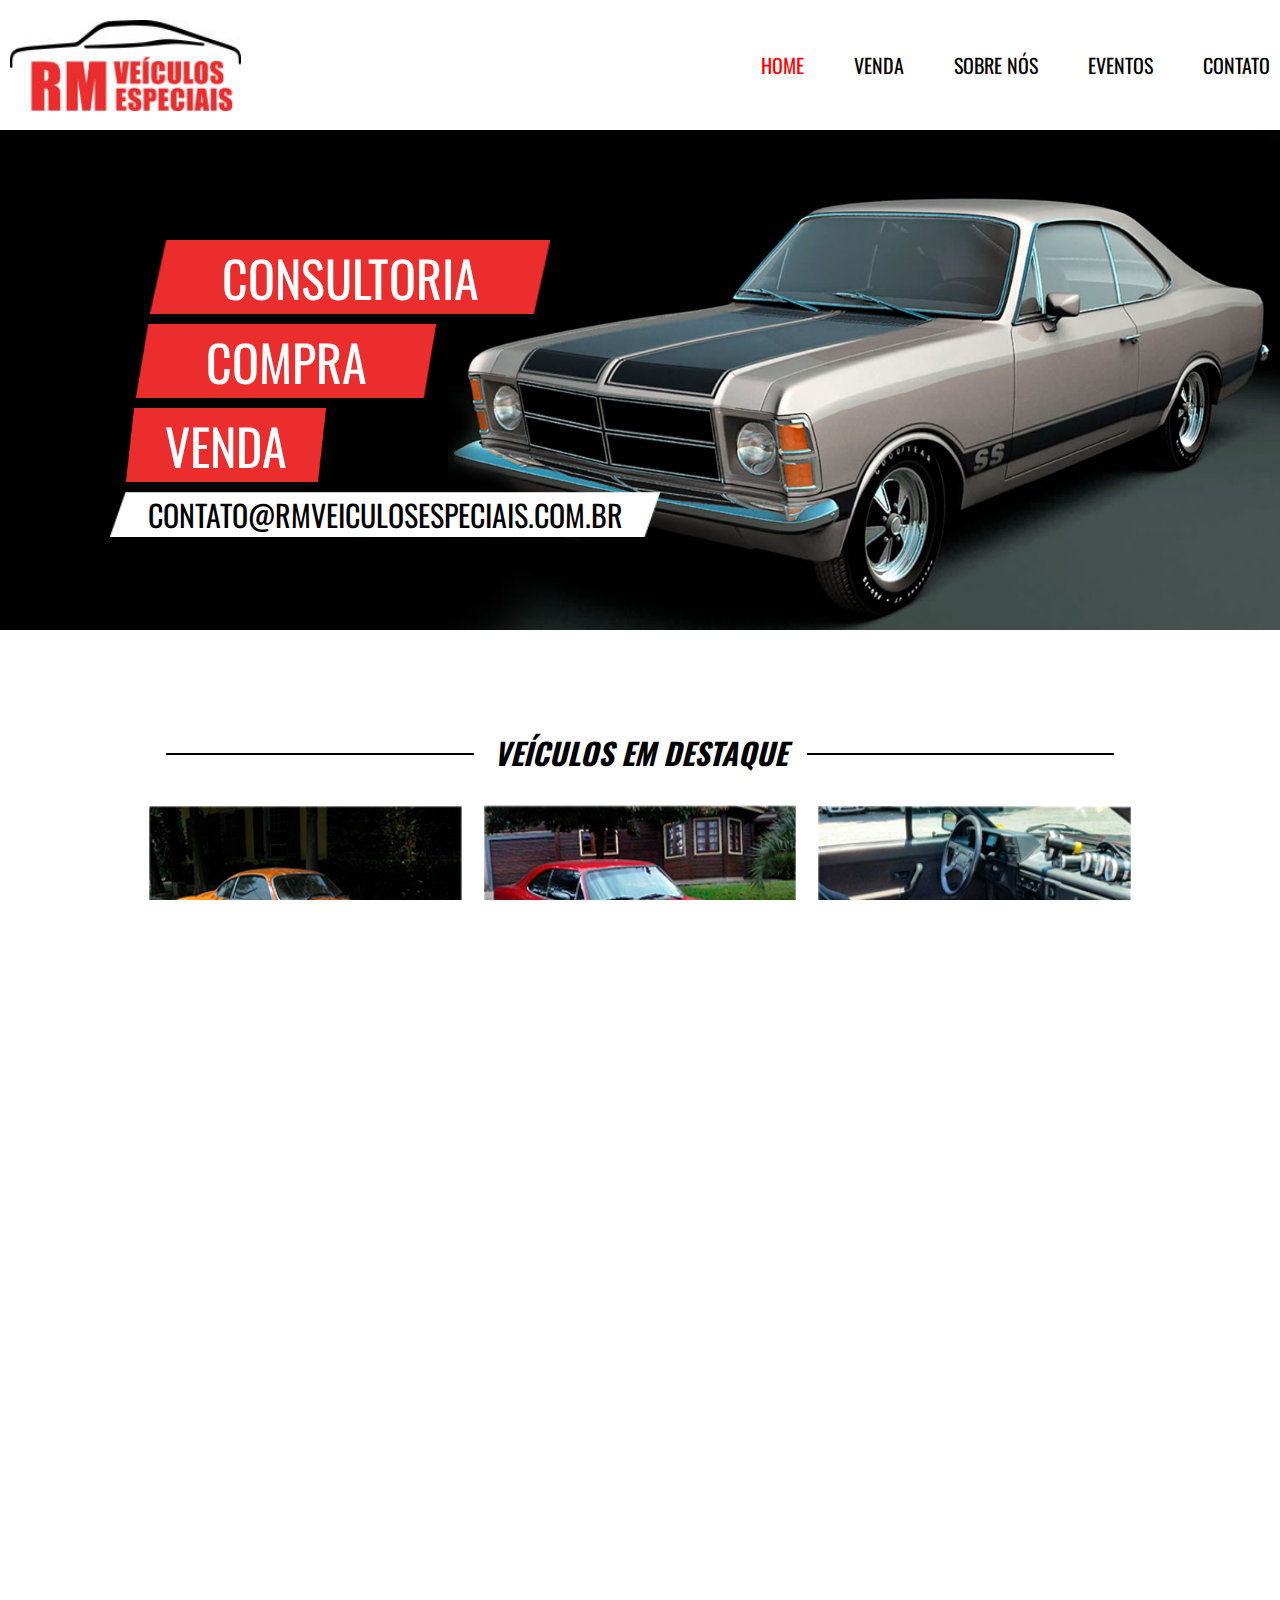
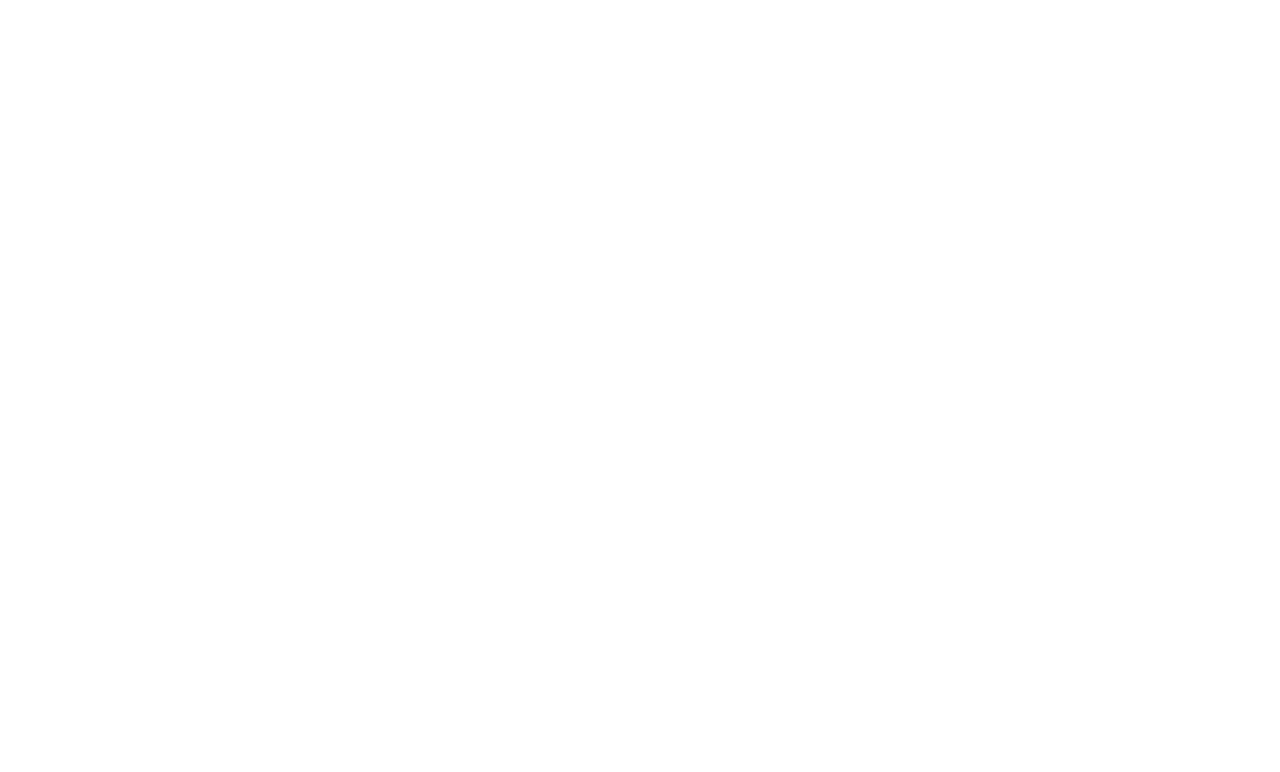
<file: index.html>
<!doctype html>
<html>
<head>
    <title>Nome da Empresa</title>
    <meta name="author" content="Rafael Aurichi">
    <meta name="keywords" content="">
    <meta name="description" content="">
    <meta charset="utf-8">
    <meta name="viewport" content="width=device-width, initial-scale=1.0, maximum-scale=1.0">
    <link rel="stylesheet" href="style.css" type="text/css">
    <style>
        @import url('https://fonts.googleapis.com/css2?family=Oswald:wght@200;300;400;600;700&display=swap');
    </style> 
</head>
<body>
    <header>
        <div class="container">
            <div class="logo"></div><!--logo-->
            <nav class="desktop">
                <ul>
                    <li><a style="color: red;" href="index.html">HOME</a></li>
                    <li><a href="venda.html">VENDA</a></li>
                    <li><a href="sobre.html">SOBRE NÓS</a></li>
                    <li><a href="eventos.html">EVENTOS</a></li>
                    <li class="last"><a href="#contato">CONTATO</a></li>
                </ul>
            </nav><!--desktop-->

            <nav class="mobile">
                <ul>
                    <li><a style="color: red;" href="index.html">HOME</a></li>
                    <li><a href="venda.html">VENDA</a></li>
                    <li><a href="sobre.html">SOBRE NÓS</a></li>
                    <li><a href="eventos.html">EVENTOS</a></li>
                    <li class="last"><a href="#contato">CONTATO</a></li>
                </ul>
            </nav><!--mobile-->
            <div class="clear"></div>
        </div><!--conteiner-->
    </header>

    <section class="banner">
        <div class="container">
            <div class="texto-banner">
                <div class="box-text">
                    <p>CONSULTORIA</p>
                </div>
                <div class="box-text">
                    <p>COMPRA</p>
                </div>
                <div class="box-text">
                    <p>VENDA</p>
                </div>
                <div class="box-text-white">
                    <p>CONTATO@RMVEICULOSESPECIAIS.COM.BR</p>
                </div>
            </div><!--texto-banner-->
        </div><!--container-->
    </section><!--banner-->

    <section class="venda">
        <div class="container">
            <div class="titulo">
                <div class="line"></div>
                <h2>VEÍCULOS EM DESTAQUE</h2>
                <div class="line"></div>
            </div><!--titulo-->

            <div class="info-venda">
                <div class="carro">
                    <div class="img" style="background-image: url(imagens/carro1.png);"></div>
                    <h2>
                        Volkswagen Karmann-ghia
                    </h2>
                    <p>1.6 8v, Gasolina, 2P, Manual 1969</p>
                    <div class="btn">
                        <button href="" name="destalhes" value="Mais detalhes">Mais detalhes</button>
                    </div><!--btn-->
                </div><!--carro-->

                <div class="carro">
                    <div class="img" style="background-image: url(imagens/carro2.png);"></div>
                    <h2>
                        Chevrolet Opala
                    </h2>
                    <p>4cc, Bancos de Corvin, 2.5 1980</p>
                    <div class="btn">
                        <button href="" name="destalhes" value="Mais detalhes">Mais detalhes</button>
                    </div><!--btn-->
                </div><!--carro-->

                <div class="carro">
                    <div class="img" style="background-image: url(imagens/carro3.png);"></div>
                    <h2>
                        Volkswagen Gol GTS
                    </h2>
                    <p>Turbo forjado, xenon e alturas legalizadas, 1991</p>
                    <div class="btn">
                        <button href="" name="destalhes" value="Mais detalhes">Mais detalhes</button>
                    </div><!--btn-->
                </div><!--carro-->
            </div><!--info-venda-->
        </div><!--container-->
    </section><!--venda-->

    <section class="servicos-depoimentos">
        <div class="servicos">
            <div class="container">
                <div class="text-servicos">
                    <h2>Serviços</h2>
                    <ul>
                        <li>Compra</li>
                        <li>Venda</li>
                        <li>Consignação</li>
                        <li>Consultoria de veículos</li>
                        <li>Indicação de mecânicos e peças</li>
                    </ul>
                    <button name="saiba_mais" value="acao"><a href="sobre.html"> Saiba mais</a></button>
                </div><!--text-servicos-->
                
            </div><!--container-->
        </div><!--servicos-->

        <div class="depoimentos">
            <div class="container">
                <div class="text-depoimentos">
                    <h2>Depoimentos</h2>
                    <p>
                        "O Rafael foi muito atencioso, me buscou no aeroporto
                        e garatiu toda comodidade e conforto no almoço, no transfer,
                        na visita ao veículo e durante o test-drive"
                    </p>
                    <div class="footer">
                        <img src="imagens/left-arrow.png" alt="">
                        <img src="imagens/right-arrow.png" alt="">
                        <p>Gustavo Teixeira - Colecionador</p>
                    </div><!--footer-->
                </div><!--text-depoimentos-->
            </div><!--container-->
        </div><!--depoimentos-->
    </section><!--servicos-depoimentos-->

    <section class="form" id="contato">
        <div class="container">
            <div class="titulo">
                <div class="line"></div>
                <h2>CONTATO</h2>
                <div class="line"></div>
            </div><!--titulo-->
            <form>
                <div class="nome">
                    <input type="text" value(hidden)="Nome" name="nome" placeholder="nome">
                </div><!--nome-->

                <div class="email-tel">
                    <div class="email">
                        <input type="text" value(hidden)="Email" name="email" placeholder="email">
                    </div><!--email-->
                    <div class="telefone">
                        <input type="text" value(hidden)="Telefone" name="telefone" placeholder="telefone">
                    </div><!--telefone-->
                </div><!--email-tel-->

                <div class="mesage">
                    <textarea name="mesagem" placeholder="mensagem"></textarea>
                </div><!--mesage-->
                <div class="botao">
                    <input type="submit" name="acao" value="Enviar">
                </div><!--botao-->
            </form>
        </div><!--container-->
     </section><!--form-->
</body>

<footer>
    <div class="container">
        <nav class="footer">
            <ul>
                <li><a style="color: red;" href="index.html">HOME</a></li>
                <li><a href="venda.html">VENDA</a></li>
                <li><a href="sobre.html">SOBRE NÓS</a></li>
                <li><a href="eventos.html">EVENTOS</a></li>
                <li class="last"><a href="#contato">CONTATO</a></li>
            </ul>
        </nav><!--footer-->
        <p>
            Todos os direitos reservados à <stong>RM Veículos Especiais</stong>
        </p>
    </div><!--container-->
</footer>
</html>
</file>
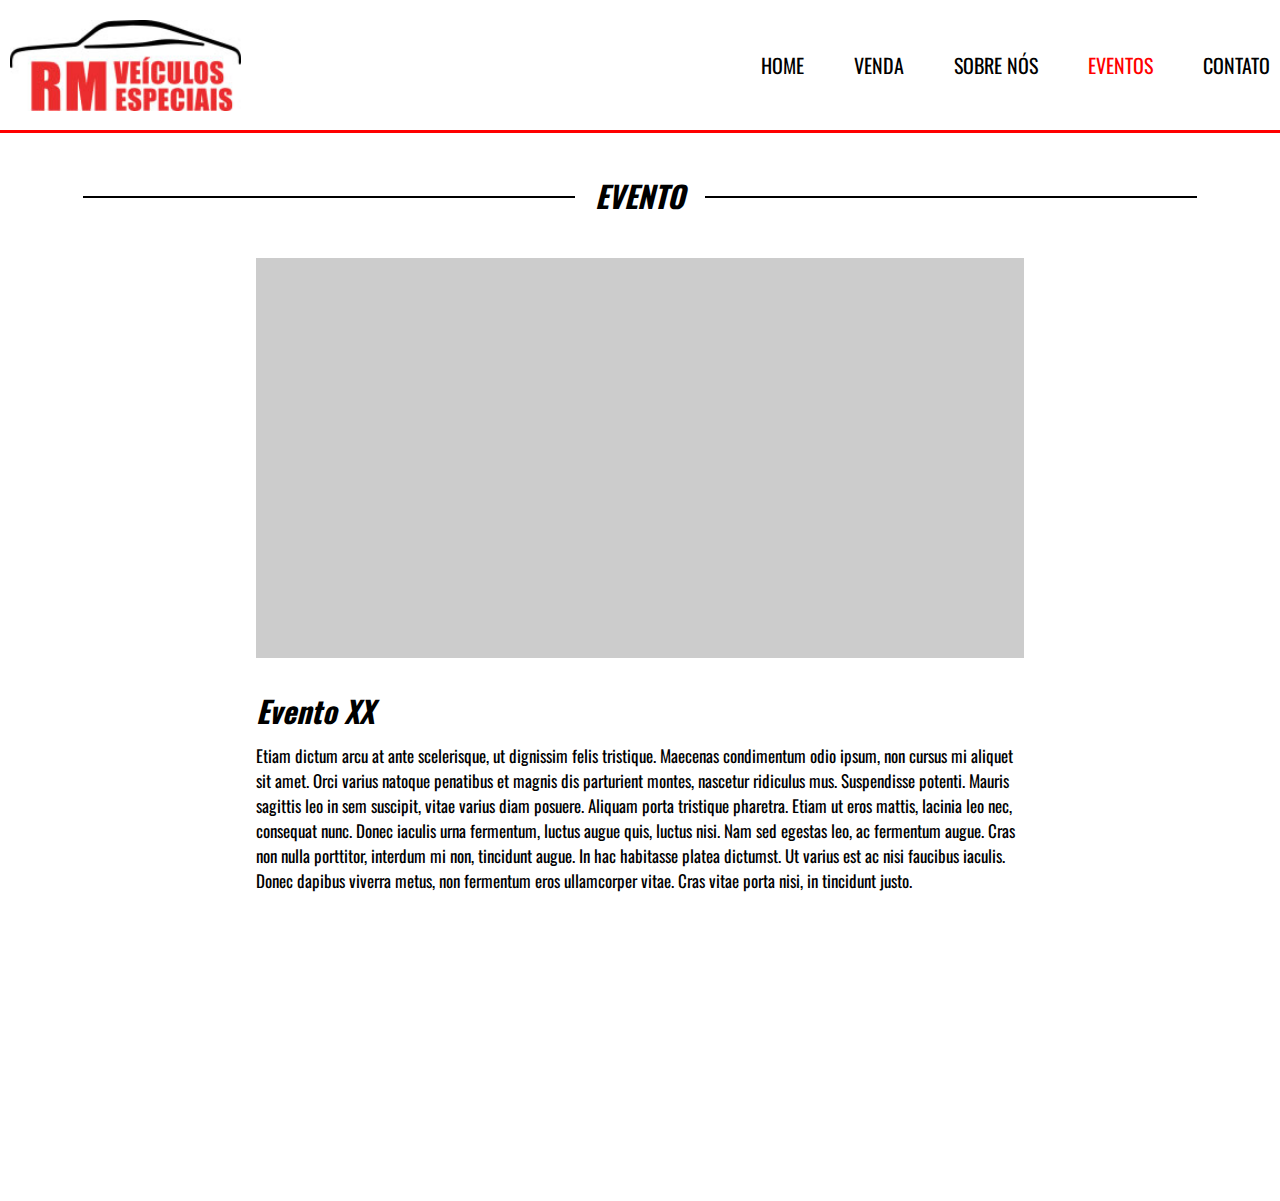
<file: detalhe-evento.html>
<!doctype html>
<html>
<head>
    <title>Nome da Empresa</title>
    <meta name="author" content="Rafael Aurichi">
    <meta name="keywords" content="">
    <meta name="description" content="">
    <meta charset="utf-8">
    <meta name="viewport" content="width=device-width, initial-scale=1.0, maximum-scale=1.0">
    <link rel="stylesheet" href="style.css" type="text/css">
    <style>
        @import url('https://fonts.googleapis.com/css2?family=Oswald:wght@200;300;400;600;700&display=swap');
    </style> 
</head>
<body>
    <header>
        <div class="container">
            <div class="logo"></div><!--logo-->
            <nav class="desktop">
                <ul>
                    <li><a href="index.html">HOME</a></li>
                    <li><a href="venda.html">VENDA</a></li>
                    <li><a href="sobre.html">SOBRE NÓS</a></li>
                    <li><a style="color: red;" href="eventos.html">EVENTOS</a></li>
                    <li class="last"><a href="index.html #contato">CONTATO</a></li>
                </ul>
            </nav><!--desktop-->

            <nav class="mobile">
                <ul>
                    <li><a href="index.html">HOME</a></li>
                    <li><a href="venda.html">VENDA</a></li>
                    <li><a href="sobre.html">SOBRE NÓS</a></li>
                    <li><a style="color: red;" href="eventos.html">EVENTOS</a></li>
                    <li class="last"><a href="index.html #contato">CONTATO</a></li>
                </ul>
            </nav><!--mobile-->
            <div class="clear"></div>
        </div><!--conteiner-->
    </header>
    <div class="border-header"></div>

    <div class="titulo2">
        <div class="line3"></div>
        <h2>EVENTO</h2>
        <div class="line3"></div>
    </div><!--titulo2-->

    <div class="container">
        <div class="img-detalhe-evento"></div>
        <div class="cotent-texto-detalhe-evento">
            <h2>Evento XX</h2>
            <p>Etiam dictum arcu at ante scelerisque, ut dignissim felis tristique. Maecenas condimentum odio ipsum, non cursus mi aliquet sit amet. Orci varius natoque penatibus et magnis dis parturient montes, nascetur ridiculus mus. Suspendisse potenti. Mauris sagittis leo in sem suscipit, vitae varius diam posuere. Aliquam porta tristique pharetra. Etiam ut eros mattis, lacinia leo nec, consequat nunc. Donec iaculis urna fermentum, luctus augue quis, luctus nisi. Nam sed egestas leo, ac fermentum augue. Cras non nulla porttitor, interdum mi non, tincidunt augue. In hac habitasse platea dictumst. Ut varius est ac nisi faucibus iaculis. Donec dapibus viverra metus, non fermentum eros ullamcorper vitae. Cras vitae porta nisi, in tincidunt justo. </p>
            <h2 style="color: rgb(32, 32, 32); font-size: 25px; margin-bottom: 70px;">Local: Rua Laranjeiras da Cruz<br/>Data: <sapn style="color: red;">29/13</sapn></h2>
            <p><a href="eventos.html" style="margin-top: 30px;"><span style="font-size: 20px;"><</span> Voltar para EVENTOS</a></p>
        </div><!--cotent-texto-detalhe-evento-->
    </div><!--container-->

</body>
<footer>
    <div class="container">
        <nav class="footer">
            <ul>
                <li><a href="index.html">HOME</a></li>
                <li><a href="venda.html">VENDA</a></li>
                <li><a href="sobre.html">SOBRE NÓS</a></li>
                <li><a style="color: red;" href="eventos.html">EVENTOS</a></li>
                <li class="last"><a href="index.html #contato">CONTATO</a></li>
            </ul>
        </nav><!--footer-->
        <p>
            Todos os direitos reservados à <stong>RM Veículos Especiais</stong>
        </p>
    </div><!--container-->
</footer>
</html>
</file>
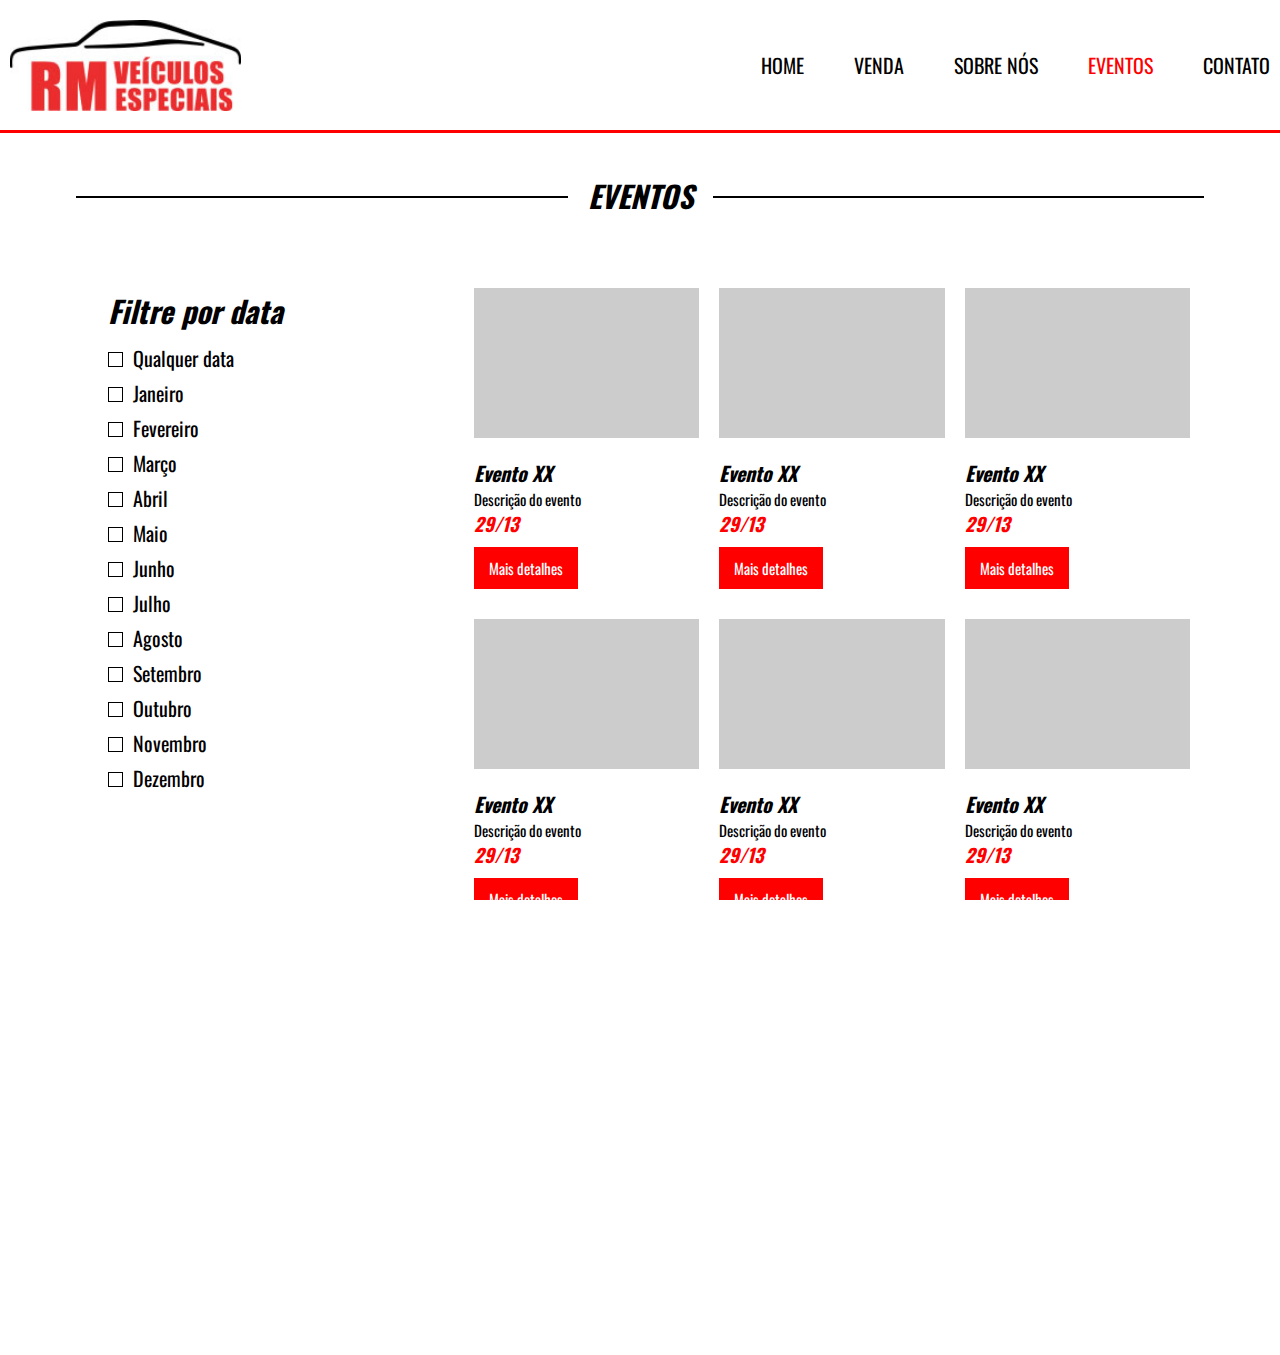
<file: eventos.html>
<!doctype html>
<html>
<head>
    <title>Nome da Empresa</title>
    <meta name="author" content="Rafael Aurichi">
    <meta name="keywords" content="">
    <meta name="description" content="">
    <meta charset="utf-8">
    <meta name="viewport" content="width=device-width, initial-scale=1.0, maximum-scale=1.0">
    <link rel="stylesheet" href="style.css" type="text/css">
    <style>
        @import url('https://fonts.googleapis.com/css2?family=Oswald:wght@200;300;400;600;700&display=swap');
    </style> 
</head>
<body>
    <header>
        <div class="container">
            <div class="logo"></div><!--logo-->
            <nav class="desktop">
                <ul>
                    <li><a href="index.html">HOME</a></li>
                    <li><a href="venda.html">VENDA</a></li>
                    <li><a href="sobre.html">SOBRE NÓS</a></li>
                    <li><a style="color: red;" href="eventos.html">EVENTOS</a></li>
                    <li class="last"><a href="index.html #contato">CONTATO</a></li>
                </ul>
            </nav><!--desktop-->

            <nav class="mobile">
                <ul>
                    <li><a href="index.html">HOME</a></li>
                    <li><a href="venda.html">VENDA</a></li>
                    <li><a href="sobre.html">SOBRE NÓS</a></li>
                    <li><a style="color: red;" href="eventos.html">EVENTOS</a></li>
                    <li class="last"><a href="index.html #contato">CONTATO</a></li>
                </ul>
            </nav><!--mobile-->
            <div class="clear"></div>
        </div><!--conteiner-->
    </header>
    <div class="border-header"></div>

    <div class="titulo2">
        <div class="line3"></div>
        <h2>EVENTOS</h2>
        <div class="line3"></div>
    </div><!--titulo2-->

    <div class="sidebar">
        <div class="data">
            <h2>
                Filtre por data
            </h2>
            <div class="opcoes">
                <ul>
                    <li>
                        <input type="radio" name="mes" value="todos"><span>Qualquer data</span>
                    </li>
                    <li>
                        <input type="radio" name="mes" value="janeiro"><span>Janeiro</span>
                    </li>
                    <li>
                        <input type="radio" name="mes" value="fevereiro"><span>Fevereiro</span>
                    </li>
                    <li>
                        <input type="radio" name="mes" value="março"><span>Março</span>
                    </li>
                    <li>
                        <input type="radio" name="mes" value="abril"><span>Abril</span>
                    </li>
                    <li>
                        <input type="radio" name="mes" value="maio"><span>Maio</span>
                    </li>
                    <li>
                        <input type="radio" name="mes" value="junho"><span>Junho</span>
                    </li>
                    <li>
                        <input type="radio" name="mes" value="julho"><span>Julho</span>
                    </li>
                    <li>
                        <input type="radio" name="mes" value="agosto"><span>Agosto</span>
                    </li>
                    <li>
                        <input type="radio" name="mes" value="setembro"><span>Setembro</span>
                    </li>
                    <li>
                        <input type="radio" name="mes" value="outubro"><span>Outubro</span>
                    </li>
                    <li>
                        <input type="radio" name="mes" value="novembro"><span>Novembro</span>
                    </li>
                    <li>
                        <input type="radio" name="mes" value="dezembro"><span>Dezembro</span>
                    </li>
                </ul>    
            </div><!--opcoes-->
        </div><!--data-->
    </div><!--sidebar-->

    <section class="eventos">
        <div class="info-eventos">
            <div class="evento">
                <div class="img" style="background-color: #ccc;"></div>
                <h2>
                    Evento XX
                </h2>
                <p>Descrição do evento</p>
                <h3 style="font-weight: 900; color: red; font-style: italic;">29/13</h3>
                <div class="btn">
                    <button name="destalhes" value="Mais detalhes"><a href="detalhe-evento.html">Mais detalhes</a></button>
                </div><!--btn-->
            </div><!--evento-->

            <div class="evento">
                <div class="img" style="background-color: #ccc;"></div>
                <h2>
                    Evento XX
                </h2>
                <p>Descrição do evento</p>
                
                <h3 style="font-weight: 900; color: red; font-style: italic;">29/13</h3>
                <div class="btn">
                    <button name="destalhes" value="Mais detalhes"><a href="detalhe-evento.html">Mais detalhes</a></button>
                </div><!--btn-->
            </div><!--evento-->

            <div class="evento">
                <div class="img" style="background-color: #ccc;"></div>
                <h2>
                    Evento XX
                </h2>
                <p>Descrição do evento</p>
                
                <h3 style="font-weight: 900; color: red; font-style: italic;">29/13</h3>
                <div class="btn">
                    <button name="destalhes" value="Mais detalhes"><a href="detalhe-evento.html">Mais detalhes</a></button>
                </div><!--btn-->
            </div><!--evento-->
        </div><!--info-eventos-->

        <div class="info-eventos">
            <div class="evento">
                <div class="img" style="background-color: #ccc;"></div>
                <h2>
                    Evento XX
                </h2>
                <p>Descrição do evento</p>
                
                <h3 style="font-weight: 900; color: red; font-style: italic;">29/13</h3>
                <div class="btn">
                    <button name="destalhes" value="Mais detalhes"><a href="detalhe-evento.html">Mais detalhes</a></button>
                </div><!--btn-->
            </div><!--evento-->

            <div class="evento">
                <div class="img" style="background-color: #ccc;"></div>
                <h2>
                    Evento XX
                </h2>
                <p>Descrição do evento</p>
                
                <h3 style="font-weight: 900; color: red; font-style: italic;">29/13</h3>
                <div class="btn">
                    <button name="destalhes" value="Mais detalhes"><a href="detalhe-evento.html">Mais detalhes</a></button>
                </div><!--btn-->
            </div><!--evento-->

            <div class="evento">
                <div class="img" style="background-color: #ccc;"></div>
                <h2>
                    Evento XX
                </h2>
                <p>Descrição do evento</p>
                
                <h3 style="font-weight: 900; color: red; font-style: italic;">29/13</h3>
                <div class="btn">
                    <button name="destalhes" value="Mais detalhes"><a href="detalhe-evento.html">Mais detalhes</a></button>
                </div><!--btn-->
            </div><!--evento-->
        </div><!--info-eventos-->

        <div class="info-eventos">
            <div class="evento">
                <div class="img" style="background-color: #ccc;"></div>
                <h2>
                    Evento XX
                </h2>
                <p>Descrição do evento</p>
                
                <h3 style="font-weight: 900; color: red; font-style: italic;">29/13</h3>
                <div class="btn">
                    <button name="destalhes" value="Mais detalhes"><a href="detalhe-evento.html">Mais detalhes</a></button>
                </div><!--btn-->
            </div><!--evento-->

            <div class="evento">
                <div class="img" style="background-color: #ccc;"></div>
                <h2>
                    Evento XX
                </h2>
                <p>Descrição do evento</p>
                <h3 style="font-weight: 900; color: red; font-style: italic;">29/13</h3>
                <div class="btn">
                    <button name="destalhes" value="Mais detalhes"><a href="detalhe-evento.html">Mais detalhes</a></button>
                </div><!--btn-->
            </div><!--evento-->

            <div class="evento">
                <div class="img" style="background-color: #ccc;"></div>
                <h2>
                    Evento XX
                </h2>
                <p>Descrição do evento</p>
                <h3 style="font-weight: 900; color: red; font-style: italic;">29/13</h3>
                <div class="btn">
                    <button name="destalhes" value="Mais detalhes"><a href="detalhe-evento.html">Mais detalhes</a></button>
                </div><!--btn-->
            </div><!--evento-->
        </div><!--info-eventos-->
    </section><!--eventos-->

</body>
<footer>
    <div class="container">
        <nav class="footer">
            <ul>
                <li><a href="index.html">HOME</a></li>
                <li><a href="venda.html">VENDA</a></li>
                <li><a href="sobre.html">SOBRE NÓS</a></li>
                <li><a style="color: red;" href="eventos.html">EVENTOS</a></li>
                <li class="last"><a href="index.html #contato">CONTATO</a></li>
            </ul>
        </nav><!--footer-->
        <p>
            Todos os direitos reservados à <stong>RM Veículos Especiais</stong>
        </p>
    </div><!--container-->
</footer>
</html>
</file>
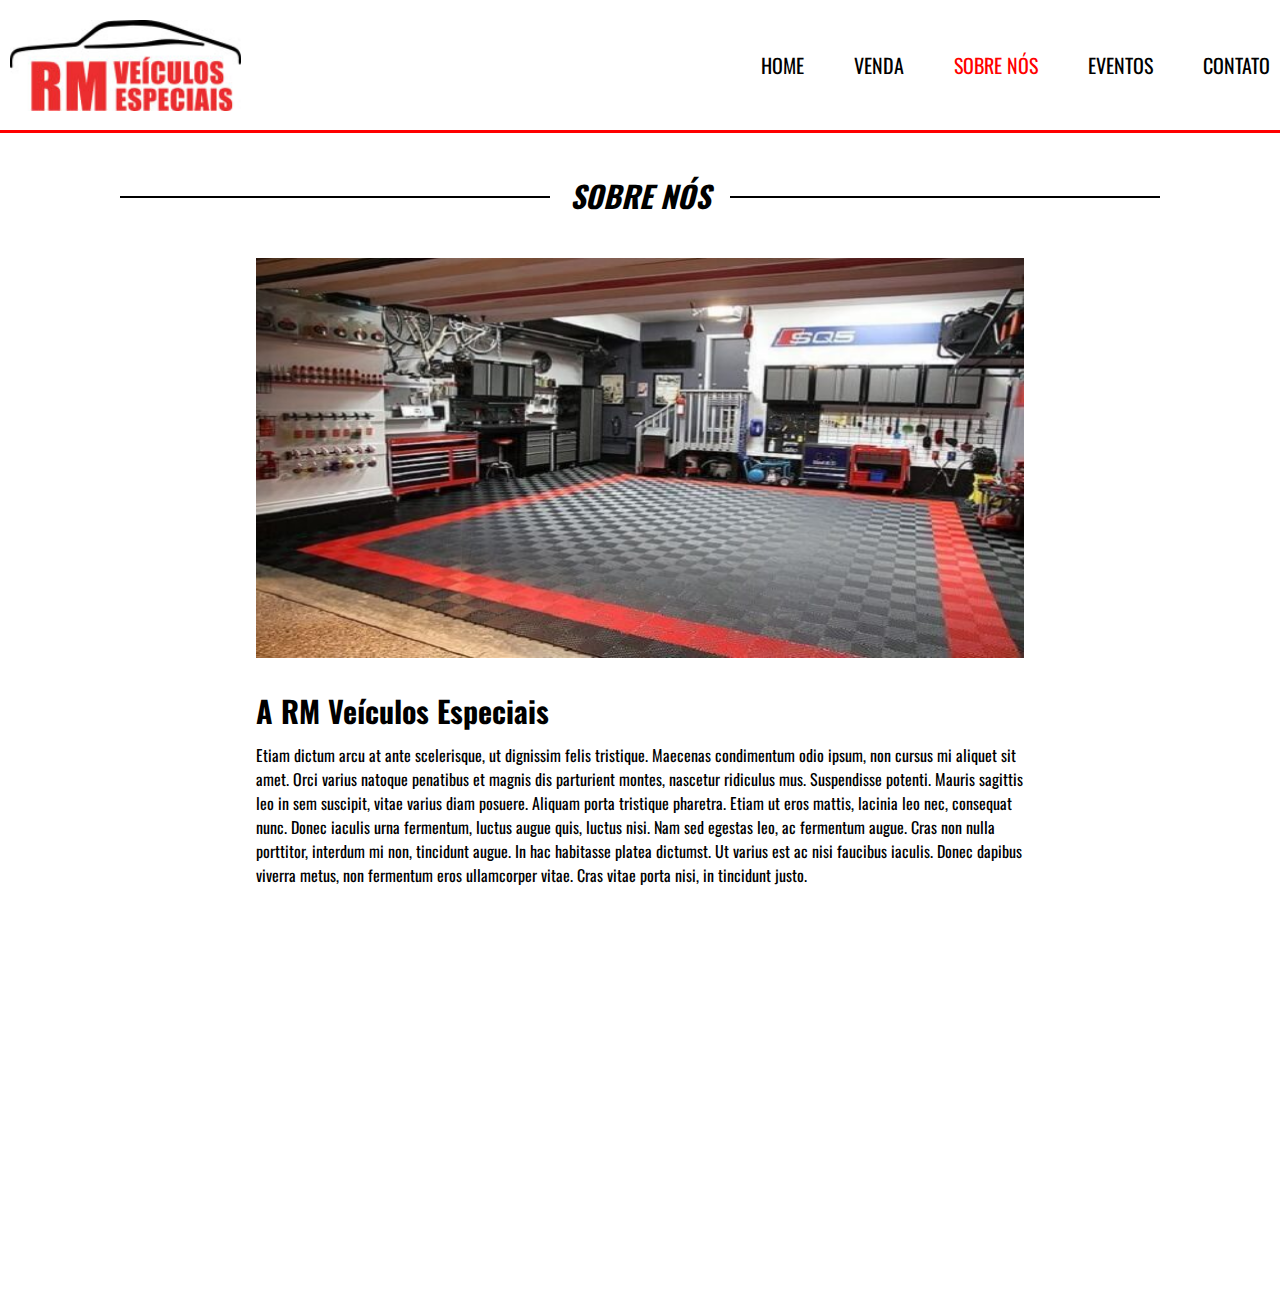
<file: sobre.html>
<!doctype html>
<html>
<head>
    <title>Nome da Empresa</title>
    <meta name="author" content="Rafael Aurichi">
    <meta name="keywords" content="">
    <meta name="description" content="">
    <meta charset="utf-8">
    <meta name="viewport" content="width=device-width, initial-scale=1.0, maximum-scale=1.0">
    <link rel="stylesheet" href="style.css" type="text/css">
    <style>
        @import url('https://fonts.googleapis.com/css2?family=Oswald:wght@200;300;400;600;700&display=swap');
    </style> 
</head>
<body>
    <header>
        <div class="container">
            <div class="logo"></div><!--logo-->
            <nav class="desktop">
                <ul>
                    <li><a href="index.html">HOME</a></li>
                    <li><a href="venda.html">VENDA</a></li>
                    <li><a style="color: red;" href="sobre.html">SOBRE NÓS</a></li>
                    <li><a href="eventos.html">EVENTOS</a></li>
                    <li class="last"><a href="index.html #contato">CONTATO</a></li>
                </ul>
            </nav><!--desktop-->

            <nav class="mobile">
                <ul>
                    <li><a href="index.html">HOME</a></li>
                    <li><a href="venda.html">VENDA</a></li>
                    <li><a style="color: red;" href="sobre.html">SOBRE NÓS</a></li>
                    <li><a href="eventos.html">EVENTOS</a></li>
                    <li class="last"><a href="index.html #contato">CONTATO</a></li>
                </ul>
            </nav><!--mobile-->
            <div class="clear"></div>
        </div><!--conteiner-->
    </header>
    <div class="border-header"></div>

    <div class="titulo2">
        <div class="line2"></div>
        <h2>SOBRE NÓS</h2>
        <div class="line2"></div>
    </div><!--titulo2-->
    
    <div class="container">
        <div class="content-sobre">
            <div class="img-1-sobre"></div>
            <div class="texto-1-sobre">
                <h2>A RM Veículos Especiais</h2>
                <p>
                    Etiam dictum arcu at ante scelerisque, ut dignissim felis tristique. Maecenas condimentum odio ipsum, non cursus mi aliquet sit amet. Orci varius natoque penatibus et magnis dis parturient montes, nascetur ridiculus mus. Suspendisse potenti. Mauris sagittis leo in sem suscipit, vitae varius diam posuere. Aliquam porta tristique pharetra. Etiam ut eros mattis, lacinia leo nec, consequat nunc. Donec iaculis urna fermentum, luctus augue quis, luctus nisi. Nam sed egestas leo, ac fermentum augue. Cras non nulla porttitor, interdum mi non, tincidunt augue. In hac habitasse platea dictumst. Ut varius est ac nisi faucibus iaculis. Donec dapibus viverra metus, non fermentum eros ullamcorper vitae. Cras vitae porta nisi, in tincidunt justo. 
                </p>
            </div><!--texto-1-sobre-->

            <div class="texto-2-sobre">
                <div class="img-2-sobre">FOTO DO DONO</div>
                <div class="content-text-2-sobre">
                    <h2>Palavra do Dono</h2>
                    <p>
                        Lorem ipsum dolor sit amet, consectetur adipiscing elit. Nulla vel risus ex. Nulla commodo non turpis id sagittis. Nunc ex enim, ornare non bibendum a, consequat dapibus ante. Suspendisse potenti. Phasellus ac risus et justo ultrices blandit. Aliquam erat volutpat. Vivamus aliquam suscipit diam, nec rutrum lectus aliquet et. Donec a sem ut dui imperdiet venenatis quis et libero. Maecenas at sodales ipsum. 
                    </p>
                </div><!--content-text-2-sobre-->
            </div><!--texto-2-sobre-->
        </div><!--content-sobre-->
    </div><!--container-->
</body>

<footer>
    <div class="container">
        <nav class="footer">
            <ul>
                <li><a href="index.html">HOME</a></li>
                <li><a href="venda.html">VENDA</a></li>
                <li><a style="color: red;" href="sobre.html">SOBRE NÓS</a></li>
                <li><a href="eventos.html">EVENTOS</a></li>
                <li class="last"><a href="index.html #contato">CONTATO</a></li>
            </ul>
        </nav><!--footer-->
        <p>
            Todos os direitos reservados à <stong>RM Veículos Especiais</stong>
        </p>
    </div><!--container-->
</footer>
</html>
</file>
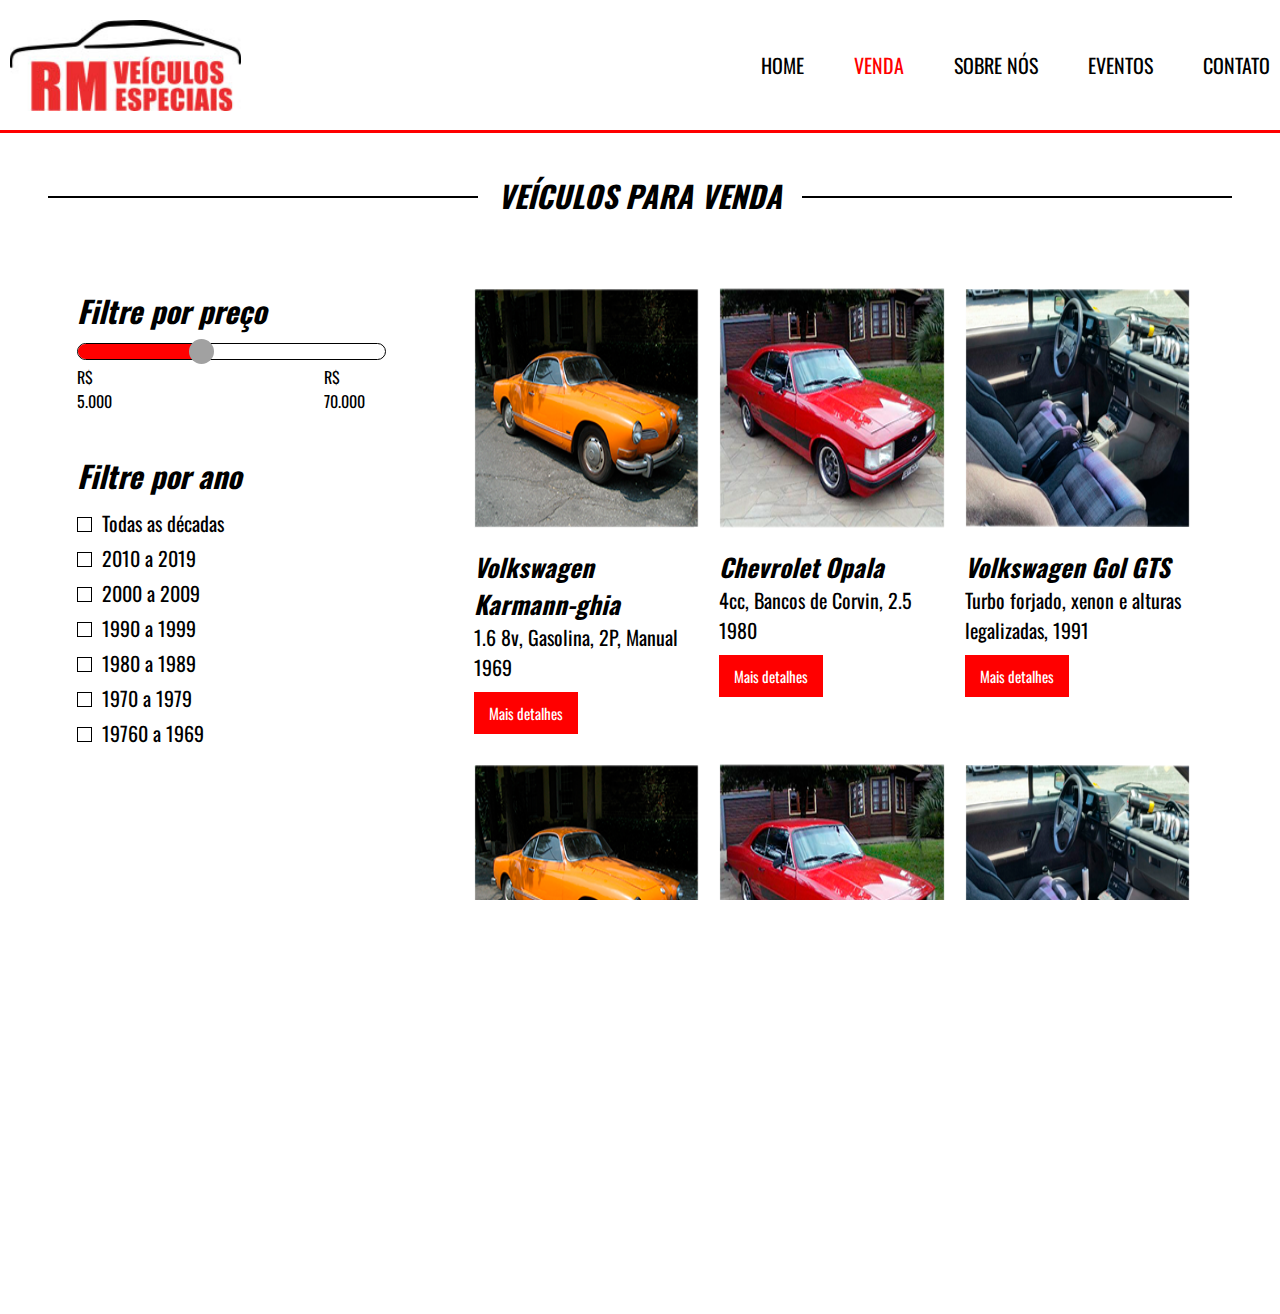
<file: venda.html>
<!doctype html>
<html>
<head>
    <title>Nome da Empresa</title>
    <meta name="author" content="Rafael Aurichi">
    <meta name="keywords" content="">
    <meta name="description" content="">
    <meta charset="utf-8">
    <meta name="viewport" content="width=device-width, initial-scale=1.0, maximum-scale=1.0">
    <link rel="stylesheet" href="style.css" type="text/css">
    <style>
        @import url('https://fonts.googleapis.com/css2?family=Oswald:wght@200;300;400;600;700&display=swap');
    </style> 
</head>
<body>
    <header>
        <div class="container">
            <div class="logo"></div><!--logo-->
            <nav class="desktop">
                <ul>
                    <li><a href="index.html">HOME</a></li>
                    <li><a style="color: red;" href="venda.html">VENDA</a></li>
                    <li><a href="sobre.html">SOBRE NÓS</a></li>
                    <li><a href="eventos.html">EVENTOS</a></li>
                    <li class="last"><a href="index.html #contato">CONTATO</a></li>
                </ul>
            </nav><!--desktop-->

            <nav class="mobile">
                <ul>
                    <li><a href="index.html">HOME</a></li>
                    <li><a style="color: red;" href="venda.html">VENDA</a></li>
                    <li><a href="sobre.html">SOBRE NÓS</a></li>
                    <li><a href="eventos.html">EVENTOS</a></li>
                    <li class="last"><a href="index.html #contato">CONTATO</a></li>
                </ul>
            </nav><!--mobile-->
            <div class="clear"></div>
        </div><!--conteiner-->
    </header>
    <div class="border-header"></div>

    <div class="titulo2">
        <div class="line2"></div>
        <h2>VEÍCULOS PARA VENDA</h2>
        <div class="line2"></div>
    </div><!--titulo2-->
    
    <div class="container">
        <div class="sidebar">
            <div class="preco">
                <h2>
                    Filtre por preço
                </h2>
                <div class="container-filtro-preco">
                    <div class="container-filtro">
                        <div class="fill-filtro">
                            <div class="ponteiro"></div>
                        </div><!--fill-filtro-->
                    </div><!--container-filtro-->
                    <div class="texto">
                        <p style="margin-right: 63%;">R$ 5.000</p>
                        <p>R$ 70.000</p>
                    </div><!--texto-->
                </div><!--container-filtro-preco-->
            </div><!--preco-->

            <div class="ano">
                <h2>
                    Filtre por ano
                </h2>
                <div class="opcoes">
                    <ul>
                        <li>
                            <input type="radio" name="decada" value="todas"><span>Todas as décadas</span>
                        </li>
                        <li>
                            <input type="radio" name="decada" value="2010"><span>2010 a 2019</span>
                        </li>
                        <li>
                            <input type="radio" name="decada" value="2000"><span>2000 a 2009</span>
                        </li>
                        <li>
                            <input type="radio" name="decada" value="1990"><span>1990 a 1999</span>
                        </li>
                        <li>
                            <input type="radio" name="decada" value="1980"><span>1980 a 1989</span>
                        </li>
                        <li>
                            <input type="radio" name="decada" value="1970"><span>1970 a 1979</span>
                        </li>
                        <li>
                            <input type="radio" name="decada" value="1960"><span>19760 a 1969</span>
                        </li>
                    </ul>    
                </div><!--opcoes-->
            </div><!--ano-->
        </div><!--sidebar-->

        <section class="resultado">
            <div class="info-venda">
                <div class="carro">
                    <div class="img" style="background-image: url(imagens/carro1.png);"></div>
                    <h2>
                        Volkswagen Karmann-ghia
                    </h2>
                    <p>1.6 8v, Gasolina, 2P, Manual 1969</p>
                    <div class="btn">
                        <button href="" name="destalhes" value="Mais detalhes">Mais detalhes</button>
                    </div><!--btn-->
                </div><!--carro-->

                <div class="carro">
                    <div class="img" style="background-image: url(imagens/carro2.png);"></div>
                    <h2>
                        Chevrolet Opala
                    </h2>
                    <p>4cc, Bancos de Corvin, 2.5 1980</p>
                    <div class="btn">
                        <button href="" name="destalhes" value="Mais detalhes">Mais detalhes</button>
                    </div><!--btn-->
                </div><!--carro-->

                <div class="carro">
                    <div class="img" style="background-image: url(imagens/carro3.png);"></div>
                    <h2>
                        Volkswagen Gol GTS
                    </h2>
                    <p>Turbo forjado, xenon e alturas legalizadas, 1991</p>
                    <div class="btn">
                        <button href="" name="destalhes" value="Mais detalhes">Mais detalhes</button>
                    </div><!--btn-->
                </div><!--carro-->
            </div><!--info-venda-->

            <div class="info-venda">
                <div class="carro">
                    <div class="img" style="background-image: url(imagens/carro1.png);"></div>
                    <h2>
                        Volkswagen Karmann-ghia
                    </h2>
                    <p>1.6 8v, Gasolina, 2P, Manual 1969</p>
                    <div class="btn">
                        <button href="" name="destalhes" value="Mais detalhes">Mais detalhes</button>
                    </div><!--btn-->
                </div><!--carro-->

                <div class="carro">
                    <div class="img" style="background-image: url(imagens/carro2.png);"></div>
                    <h2>
                        Chevrolet Opala
                    </h2>
                    <p>4cc, Bancos de Corvin, 2.5 1980</p>
                    <div class="btn">
                        <button href="" name="destalhes" value="Mais detalhes">Mais detalhes</button>
                    </div><!--btn-->
                </div><!--carro-->

                <div class="carro">
                    <div class="img" style="background-image: url(imagens/carro3.png);"></div>
                    <h2>
                        Volkswagen Gol GTS
                    </h2>
                    <p>Turbo forjado, xenon e alturas legalizadas, 1991</p>
                    <div class="btn">
                        <button href="" name="destalhes" value="Mais detalhes">Mais detalhes</button>
                    </div><!--btn-->
                </div><!--carro-->
            </div><!--info-venda-->
        </section><!--resultado-->
    </div><!--container-->
</body>

<footer>
    <div class="container">
        <nav class="footer">
            <ul>
                <li><a href="index.html">HOME</a></li>
                <li><a style="color: red;" href="venda.html">VENDA</a></li>
                <li><a href="sobre.html">SOBRE NÓS</a></li>
                <li><a href="eventos.html">EVENTOS</a></li>
                <li class="last"><a href="index.html #contato">CONTATO</a></li>
            </ul>
        </nav><!--footer-->
        <p>
            Todos os direitos reservados à <stong>RM Veículos Especiais</stong>
        </p>
    </div><!--container-->
</footer>
</html>
</file>
<file: style.css>
* {
    margin: 0;
    padding: 0;
    box-sizing: border-box;
    font-family: 'Oswald', sans-serif;
}

html, body {
    height: 100vh;
    width: 100vw;
    min-width: 400px;
    overflow-x: hidden;
}

.container {
    width: 100%;
    max-width: 1300px;
    margin: 0px auto;
}

.clear {
    clear: both;
}



/*----------OPEN HEADER----------*/
header {
    height: 130px;
    padding: 0px 10px;
}

.logo {
    width: 231px;
    height: 91px;
    background-image: url(imagens/logo.jpg);
    background-image: no-repeat;
    background-size: cover;
    float: left;
    margin-top: 20px;
}

/*----------DESKTOP----------*/
header nav.desktop {
    float: right;
    margin-top: 50px;
}

header nav.desktop ul {
    display: flex;
}

header nav.desktop ul li{
    flex-direction: row;
    list-style: none;
    font-size: 20px;
}

header nav.desktop ul li:not(.last){
padding-right: 50px;
}

header nav.desktop a {
    text-decoration: none;
    color: black;
}
/*----------DESKTOP----------*/
/*----------MOBILE----------*/
header nav.mobile {
    float: right;
    width: 60px;
    height: 60px;
    background-image: url(imagens/menu.png);
    background-size: 50px;
    background-repeat: no-repeat;
    margin-top: 40px;
    display: none;
}

header nav.mobile ul {
    position: absolute;
    right: 90px;
    text-align: center;
    background-color: rgba(255, 0, 0, 0.377);
    margin-right: 5px;
}

header nav.mobile ul li:hover {
    background-color: rgba(0, 0, 0);
}

header nav.mobile ul li:hover a {
    color: white;
}

header nav.mobile ul li {
    width: 100%;
    padding: 5px 10px;
    list-style: none;
}

header nav.mobile ul li a {
    font-size: 25px;
    color: rgb(0, 0, 0);
    text-decoration: none;
}
/*----------MOBILE----------*/

@media screen and (max-width: 720px) {
    header nav.desktop ul li:not(.last){
        padding-right: 30px;
        }
}

@media screen and (max-width:800px) {
    header nav.desktop ul li:not(.last){
        padding-right: 20px;
    }
}

@media screen and (max-width:700px){ 
    nav.desktop {
        display: none;
    }
    header nav.mobile {
        display: block;
    }
}
/*----------CLOSE HEADER----------*/


/*----------OPEN INDEX-----------*/
/*----------OPEN BANNER----------*/
.banner {
    height: 500px;
    background-color: black;
    color: white;
    background-image: url(imagens/bg.jpg);
    background-size: 65% 100%;
    background-repeat: no-repeat;
    background-position-x: right;
}

.texto-banner {
    padding-top: 100px;
    padding-left: 150px;
}

.box-text {
    margin-top: 10px;
}

.texto-banner .box-text p {
    font-size: 50px;
}

.texto-banner .box-text-white p {
    font-size: 30px;
}

.texto-banner .box-text {
    background-image: url(imagens/box-text.png);
    background-size: 100% 100%;
}

.texto-banner .box-text:nth-of-type(1) {
    max-width: 400px;
    text-align: center;
    background-repeat: no-repeat;
}

.texto-banner .box-text:nth-of-type(2) {
    max-width: 300px;
    text-align: center;
    margin-left: -14px;
    background-repeat: no-repeat;
}

.texto-banner .box-text:nth-of-type(3) {
    max-width: 200px;
    text-align: center;
    margin-left: -24px;
    background-repeat: no-repeat;
}

.texto-banner .box-text-white {
    margin-top: 10px;
    background-image: url(imagens/box-white-text.png);
    background-repeat: no-repeat;
    background-size: 100% 100%;
    text-align: center;
    color: black;
    width: 550px;
    margin-left: -40px;
}

@media screen and (max-width: 1080px) {
    .texto-banner {
        padding-left: 60px;
    }
}

@media screen and (max-width: 850px) {
    .banner {
        background-size: 75% 100%;
    }
    .texto-banner {
        padding-top: 50px;
        padding-left: 50px;
    }
    .texto-banner .box-text p {
        font-size: 30px;
    }
    .texto-banner .box-text-white p {
        font-size: 15px;
    }
    .texto-banner .box-text:nth-of-type(1) {
        max-width: 300px;
    }
    .texto-banner .box-text:nth-of-type(2) {
        max-width: 250px;
    }
    .texto-banner .box-text:nth-of-type(3) {
        max-width: 200px;
    }
    .texto-banner .box-text-white {
        width: 300px;
    }
}

@media screen and (max-width: 650px) {
    .banner {
        height: 700px;
        background-size: 90% 60%;
        background-position-y: bottom;
    }
    .texto-banner {
        padding-top: 40px;
        padding-left: 70px;
    }
    .texto-banner .box-text p {
        font-size: 40px;
    }
    .texto-banner .box-text-white p {
        font-size: 20px;
    }
    .texto-banner .box-text:nth-of-type(1) {
        max-width: 400px;
    }
    .texto-banner .box-text:nth-of-type(2) {
        max-width: 300px;
    }
    .texto-banner .box-text:nth-of-type(3) {
        max-width: 200px;
    }
    .texto-banner .box-text-white {
        width: 450px;
        margin-left: -40px;
    }
}
/*----------CLOSE BANNER----------*/


/*----------OPEN VENDAS----------*/
.venda {
    padding: 100px 2%;
}

.titulo {
    display: flex;
    justify-content: center;
    align-items: baseline;
    width: 100%;
    margin: 0 auto;
}

.titulo h2 {
    padding: 0 20px;
    font-size: 30px;
    font-style: italic;
    text-align: center;
}

.titulo .line {
    width: 25%;
    height: 13px;
    border-top: 2px solid black;
}

.info-venda {
    width: 80%;
    margin: 0 auto;
    display: flex;
    margin-top: 30px;
}

.carro {
    width: 33%;
    margin: 0 auto;
}

.carro:nth-of-type(1), .carro:nth-of-type(2) {
    margin-right: 20px
}

.carro .img {
    height: 240px;
    width: 100%;
    background-size: 100% 100%;
}

.carro h2 {
    margin-top: 20px;
    font-style: italic;
    font-size: 25px;
}

.carro p {
    font-size: 20px;
}

.btn {
    width: 33%;
    margin-top: 10px;
}

.btn button {
    padding: 10px 15px;
    border: none;
    color: white;
    background-color: red;
    cursor: pointer;
    transition: 0.5s;
    font-size: 15px;
}

.btn button:hover {
    background-color: black;
}

.btn:nth-of-type(1), .btn:nth-of-type(2) {
    margin-right: 20px;
}

@media screen and (max-width:900px) {
    .info-venda {
        flex-direction: column;
        margin-top: 0px;
    }
    .carro:nth-of-type(1), .carro:nth-of-type(2) {
        margin: 10px auto;
    }
    .carro {
        margin-top: 10px;
        width: 70%;
    }
}
/*----------CLOSE VENDAS----------*/


/*----------OPEN SERVICOS-DEPOIMENTOS----------*/
.servicos-depoimentos {
    display: flex;
}

.servicos-depoimentos .container {
    padding: 50px 5%;
}

.servicos {
    width: 50%;
    padding-left: 50px;
    background-color: rgb(24, 24, 24);
    color: white;
    max-width: 1000px;
}

.servicos .container {
    display: flex;
    justify-content: right;
}

.text-servicos {
    margin-right: 100px;
}

.text-servicos h2, .text-depoimentos h2 {
    font-size: 40px;
}

.text-servicos li {
    font-size: 20px;
    margin-left: 15px;
    margin-top: 5px;
}

.servicos button {
    width: 100px;
    margin-top: 20px;
    font-size: 15px;
    padding: 5px 10px;
    background-color: red;
    transition: 0.5s;
    border: none;
    cursor: pointer;
}

.servicos button a {
    color: white;
    font-size: 15px;
    text-decoration: none;
}

.servicos button:hover {
    background-color: rgb(184, 0, 0);
}

.depoimentos {
    width: 50%;
    background-color: red;
}

.text-depoimentos {
    margin-left: 50px;
    max-width: 1000px;
}

.text-depoimentos p {
    font-size: 20px;
    width: 75%;
    margin-top: 20px;
}

.depoimentos .footer {
    display: flex;
    flex-direction: row;
    margin-top: 30px;
    align-items: center;
}

.footer img {
    width: 30px;
    height: 30px;
    margin-right: 20px;
    margin-top: 10px;
    cursor: pointer;
}

.footer p {
    margin-left: 50px;
    font-size: 25px;
    font-style: italic;
    padding-bottom: 10px;
}

@media screen and (max-width: 800px) {
    .servicos-depoimentos {
        flex-direction: column;
    }
    .servicos {
        width: 100%;
        padding-left: 0px;
        text-align: center;
    }
    .servicos .container {
        display: flex;
        justify-content: center;
    }
    .text-servicos {
        text-align: left;
    }
    .text-servicos li {
        margin-left: 25px;
    }
    .text-servicos h2 {
        text-align: center;
        margin-bottom: 20px;
    }
    .text-servicos {
        margin-right: 0px;
    } 
    .depoimentos {
        width: 100%;
        text-align: center;
    }
    .text-depoimentos {
        margin-left: 0px;
    }
    .text-depoimentos p {
        width: 75%;
        margin: 0 auto;
        margin-top: 20px;
    }
    .depoimentos .footer {
        max-width: 400px;
        text-align: center;
        margin: 0 auto;
        margin-top: 30px;
    }
    .footer p {
        margin-left: 10px;
    }
}
/*----------CLOSE SERVICOS-DEPOIMENTOS----------*/


/*----------OPEN FORM----------*/
.form {
    padding: 60px 0;
}

.form h2 {
    color: #000000;
    text-align: center;
    margin-bottom: 30px;
}

.form .container {
    display: flex;
    flex-direction: column;
    justify-content: center;
}

.form form {
    flex-direction: column;
    max-width: 450px;
    width: 500px;
    margin: 0 auto;
}

.form .nome, .form .email-tel, .form .mesage{
    margin-top: 25px;
}

.email-tel {
    display: flex;
    flex-direction: row;
}

.form form div input {
    height: 40px;
    outline: none;
    padding: 10px;
    border: 1px solid rgb(138, 138, 138);
}

.form textarea {
    height: 150px;
    resize: none;
    outline: none;
    padding: 10px;
    border: 1px solid rgb(138, 138, 138);
}

.form form p {
    color: #576975;
    margin-bottom: 5px;
}

.nome input, .mesage textarea {
    width: 100%;
}

.telefone {
    margin-left: 20px;
}

.telefone input {
    width: 215px
}

.email input {
    width: 215px
}

.botao {
    text-align: center;
}

.form input[type=submit] {
    margin: 0 auto;
    margin-top: 20px;
    padding: 10px 15px;
    border: none;
    cursor: pointer;
    background-color: #ff0000;
    color: white;
    font-weight: 600;
    width: 100px;
    transition: 0.5s;
}

.form input[type=submit]:hover {
    background-color: rgb(24, 24, 24);
}
/*----------CLOSE FORM----------*/
/*----------CLOSE INDEX-----------*/





/*----------OPEN VENDA-----------*/
.border-header {
    height: 3px;
    width: 100%;
    background-color: red;
}
.titulo2 {
    display: flex;
    justify-content: center;
    align-items: baseline;
    width: 100%;
    margin: 40px auto;
    padding: 0 2%;
}

.titulo2 h2 {
    padding: 0 20px;
    font-size: 30px;
    font-style: italic;
    text-align: center;
}

.titulo2 .line2 {
    width: 35%;
    height: 13px;
    border-top: 2px solid black;
}


/*----------OPEN SIDEBAR-----------*/
.sidebar {
    padding: 30px 0;
    padding-left: 6%;
    width: 30%;
    display: inline-block;
}

.preco h2 {
    font-size: 30px;
    font-style: italic;
}

.container-filtro {
    width: 100%;
    height: 15px;
    margin-top: 10px;
    border-radius: 20px;
    border: 1px solid black;
    position: relative;
    margin-bottom: 5px;
    box-sizing: content-box;
}

.container-filtro .fill-filtro {
    width: 40%;
    height: 15px;
    background-color: rgb(255, 0, 0);
    position: absolute;
    top: 0;
    left: 0;
    border-radius: 20px;
}

.ponteiro {
    position: absolute;
    height: 25px;
    width: 25px;
    background-color: rgb(161, 161, 161);
    top: -5px;
    left: calc(100% - 12px);
    border-radius: 30px;
    cursor: pointer;
}

.preco .texto {
    width: 100%;
    display: flex;
    flex-direction: row;
}

.ano {
    margin-top: 40px;
}

.ano h2 {
    font-size: 30px;
    font-style: italic;
}

.ano .opcoes {
    margin-top: 10px;
}

.ano .opcoes ul {
    list-style: none;
    font-size: 20px;
}

.ano .opcoes ul li {
    margin-top: 5px;
}

.ano .opcoes ul input {
    margin-right: 10px;
    -webkit-appearance: none;
    -moz-appearance: none;
    appearance: none;
    border: 1px solid black;
    width: 15px;
    height: 15px;
    transition: 0.5s;
}

.ano .opcoes ul input:checked {
    background-color: black;
    border-radius: 15px;
}


@media screen and (max-width: 550px) {
    .ano .opcoes ul {
        font-size: 15px;
    }
}
/*----------CLOSE SIDEBAR-----------*/


/*----------OPEN RESULTAO-----------*/
.resultado {
    display: inline-block;
    width: 70%;
    margin-left: -4px;
    vertical-align: top;
    margin-bottom: 30px;
}

.resultado .btn {
    width: 50%;
}
/*----------CLOSE RESULTAO-----------*/
/*----------CLOSE VENDA----------*/





/*----------OPEN SOBRE-----------*/
.content-sobre {
    width: 60%;
    margin: 0 auto;
    margin-bottom: 100px;
}

.img-1-sobre {
    height: 400px;
    width: 100%;
    background-color: #ccc;
    background-image: url(imagens/oficina2.jpg);
    background-size: 100% 100%;
}

.texto-1-sobre h2 {
    margin-top: 30px;
    margin-bottom: 10px;
    font-size: 30px;
}

.texto-2-sobre {
    display: flex;
    flex-direction: row;
}

.img-2-sobre {
    width: 30%;
    height: 200px;
    background-color: darkgray;
    color: rgb(66, 66, 66);
    text-align: center;
    padding: 90px 0;
}

.content-text-2-sobre {
    width: 70%;
    padding-left: 15px;
}

.content-text-2-sobre h2 {
    font-size: 30px;
    font-style: italic;
}

.texto-2-sobre {
    margin-top: 50px;
}

@media screen and (max-width: 850px) {
    .texto-2-sobre {
        flex-direction: column;
    }
    .img-2-sobre {
        width: 60%;
        margin: 0 auto;
    }
    .content-text-2-sobre {
        width: 100%;
        padding-left: 0px;
        margin-top: 20px;
    }
}
/*----------CLOSE SOBRE-----------*/





/*----------OPEN EVENTOS----------*/
.titulo2 .line3 {
    width: 40%;
    height: 13px;
    border-top: 2px solid black;
}

.data {
    padding: 0px 10%;
}

.data h2 {
    font-size: 30px;
    font-style: italic;
}

.data .opcoes {
    margin-top: 10px;
}

.data .opcoes ul {
    list-style: none;
    font-size: 20px;
}

.data .opcoes ul li {
    margin-top: 5px;
}

.data .opcoes ul input {
    margin-right: 10px;
    -webkit-appearance: none;
    -moz-appearance: none;
    appearance: none;
    border: 1px solid black;
    width: 15px;
    height: 15px;
    transition: 0.5s;
}

.data .opcoes ul input:checked {
    background-color: black;
    border-radius: 15px;
}

.eventos {
    display: inline-block;
    width: 70%;
    margin-left: -4px;
    vertical-align: top;
    margin-bottom: 30px;
}

.eventos .btn {
    width: 50%;
}

.info-eventos {
    width: 80%;
    margin: 0 auto;
    display: flex;
    margin-top: 30px;
}

.evento {
    width: 33%;
    margin: 0 0px;
}

.evento:nth-of-type(1), .evento:nth-of-type(2) {
    margin-right: 20px
}

.evento .img {
    height: 150px;
    width: 100%;
    background-size: 100% 100%;
}

.evento h2 {
    margin-top: 20px;
    font-style: italic;
    font-size: 20px;
}

.evento p {
    font-size: 15px;
}

.btn {
    width: 33%;
    margin-top: 10px;
}

.btn button {
    padding: 10px 15px;
    border: none;
    background-color: red;
    cursor: pointer;
    transition: 0.5s;
}

.evento .btn button a {
    color: white;
    font-size: 15px;
    text-decoration: none;
}

.btn button:hover {
    background-color: black;
}

.btn:nth-of-type(1), .btn:nth-of-type(2) {
    margin-right: 20px;
}

@media screen and (max-width:900px) {
    .info-eventos {
        flex-direction: column;
        margin-top: 0px;
    }
    .evento:nth-of-type(1), .evento:nth-of-type(2), .evento:nth-of-type(3) {
        margin: 10px auto;
    }
    .evento {
        margin-top: 10px;
        width: 70%;
    }
}

@media screen and (max-width: 550px) {
    .data .opcoes ul {
        font-size: 15px;
    }
}
/*----------CLOSE EVENTOS-----------*/





/*----------CLOSE DETAHE EVENTO-----------*/
.img-detalhe-evento {
    width: 60%;
    height: 400px;
    margin: 0 auto;
    background-color: #ccc;
}

.cotent-texto-detalhe-evento {
    width: 60%;
    margin: 0 auto;
    margin-top: 30px;
}

.cotent-texto-detalhe-evento h2 {
    font-size: 30px;
    font-style: italic;
}

.cotent-texto-detalhe-evento p {
    margin-top: 10px;
    font-size: 17px;
    margin-bottom: 30px;
}

.cotent-texto-detalhe-evento a {
    font-size: 18px;
    color: black;
    text-decoration: none;
}
/*----------CLOSE DETAHE EVENTO-----------*/





/*----------OPEN FOOTER----------*/
footer {
    background-color: rgb(24, 24, 24);
}

footer .container {
    padding: 25px 5%;
}

.footer ul {
    display: flex;
    flex-direction: row;
    list-style: none;
}

.footer li a {
    text-decoration: none;
    color: white;
}

footer .container p {
    float: right;
    position: relative;
    top: -20px;
    color: white;
}

footer .container li:not(.last) {
    margin-right: 40px;
}

@media screen and (max-width: 800px) {
    footer .container {
        padding: 0;
    }
    footer {
        padding-top: 25px;
    }
    footer .container {
        display: flex;
        flex-direction: column;
    }
    .footer ul {
        justify-content: center;
    }
    footer .container p {
        float: none;
        display: flex;
        justify-content: center;
        margin-top: 30px;
    }
}
/*----------CLOSE FOOTER----------*/
</file>
